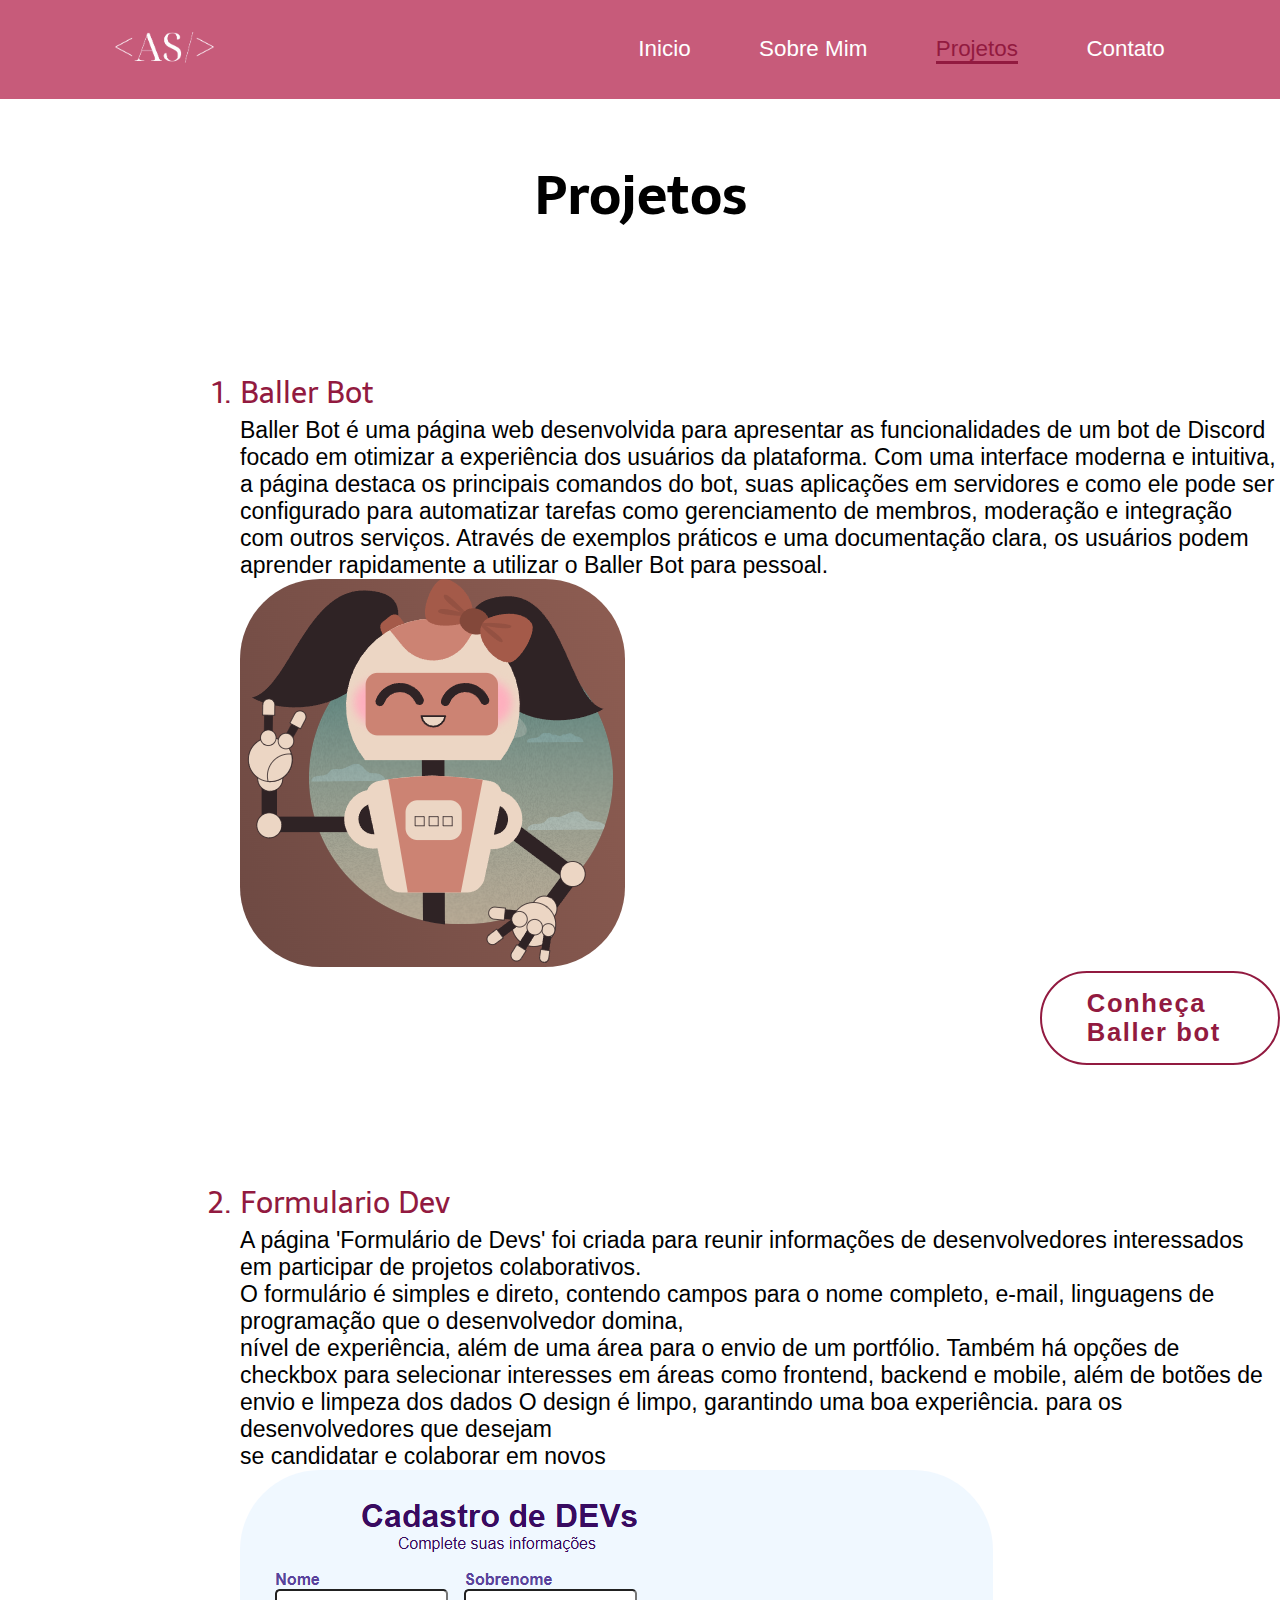
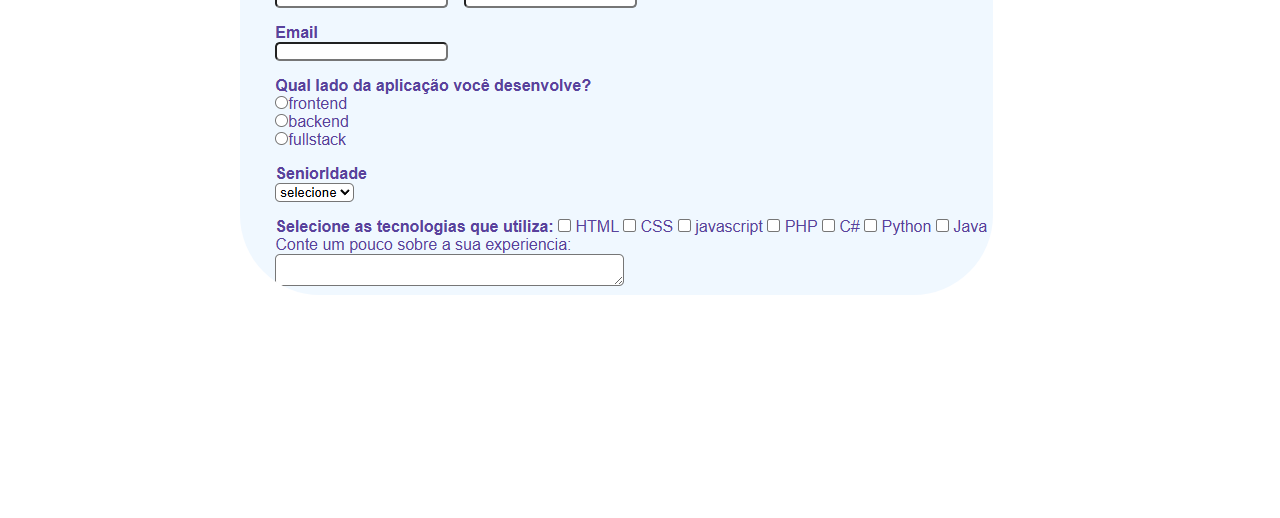
<file: projetos.html>
<!DOCTYPE html>
<html lang="pt-br">
<head>
    <meta charset="UTF-8">
    <link rel="stylesheet" href="./sytleprojetos.css">
    <link href='https://unpkg.com/boxicons@2.1.4/css/boxicons.min.css' rel='stylesheet'>
    <title>Projetos</title>
</head>
<body>

    <header class="header">

        <a href="#home" class="logo"><img src="./assets/Logo da AS.png" alt="Logo AS" width="100px">


        <nav class="navbar">
            <a href="./index.html" >Inicio</a>
            <a href="./SobreMim.html" target="_blank">Sobre Mim</a>
            <a href="./projetos.html" class="active">Projetos</a>
            <a href="./contato.html">Contato</a>
        </nav>
    </header>
        <section class="projects" id="projects">
            <h1 class="heading">Projetos</h1>
            
            <ol class="lista">
                <li>Baller Bot </li>
                <p>Baller Bot é uma página web desenvolvida para apresentar as funcionalidades de um bot de Discord focado em otimizar a experiência dos usuários da plataforma. Com uma interface moderna e intuitiva, a página destaca os principais comandos do bot, suas aplicações em servidores e como ele pode ser configurado para automatizar tarefas como gerenciamento de membros, moderação e integração com outros serviços. Através de exemplos práticos e uma documentação clara, os usuários podem aprender rapidamente a utilizar o Baller Bot para pessoal.</p>
                <img src="./assets/Icone-Balle-bot.png" alt="">
                <a href="https://santos-anna.github.io/Baller-Bot/" class="btn-bot">Conheça Baller bot</a>
                <li>Formulario Dev</li>
                <p>A página 'Formulário de Devs' foi criada para reunir informações de desenvolvedores interessados ​​em participar de projetos colaborativos. <br> O formulário é simples e direto, contendo campos para o nome completo, e-mail, linguagens de programação que o desenvolvedor domina,<br> nível de experiência, além de uma área para o envio de um portfólio. Também há opções de checkbox para selecionar interesses em áreas como frontend, backend e mobile, além de botões de envio e limpeza dos dados O design é limpo, garantindo uma boa experiência. para os desenvolvedores que desejam <br> se candidatar e colaborar em novos </p>
                <img src="./assets/formulario dev.png" alt="">
                <a href="#" class="btn-dev">Conheça o formulario</a>
              </ol>
        </section>
</file>
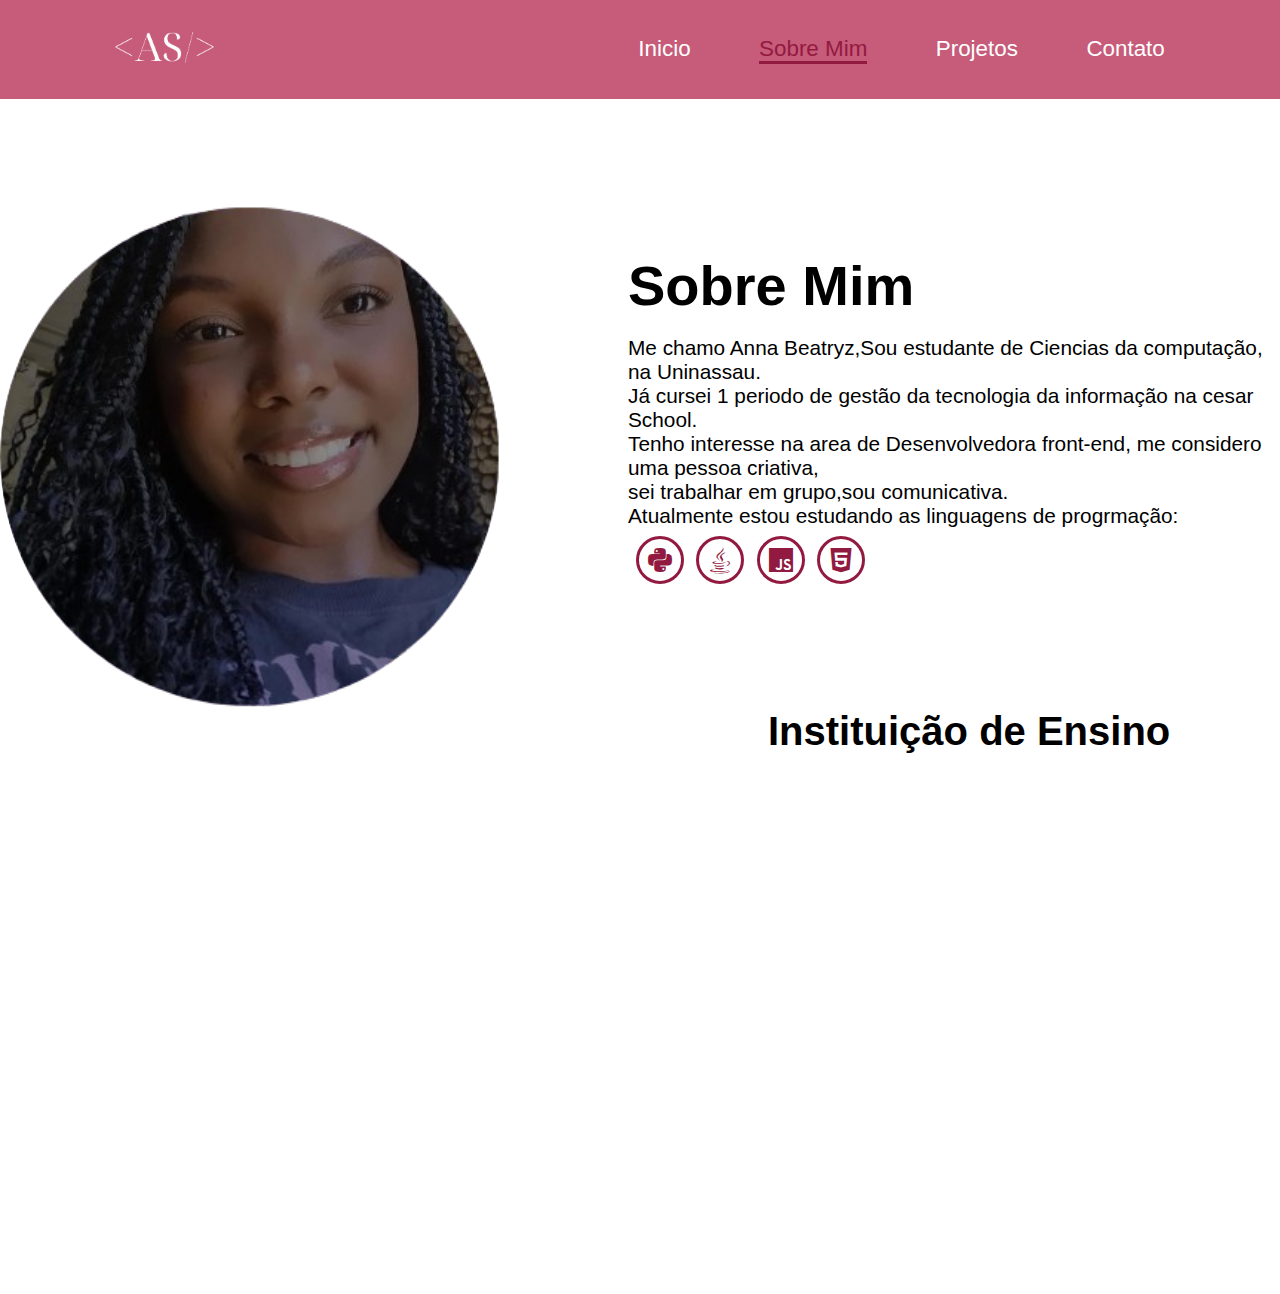
<file: SobreMim.html>
<!DOCTYPE html>
<html lang="pt-br">
<head>
    <meta charset="UTF-8">
    <link rel="stylesheet" href="./stylesobremim.css">
    <link href='https://unpkg.com/boxicons@2.1.4/css/boxicons.min.css' rel='stylesheet'>
    <title>Sobre Mim</title>
</head>
<body>

    <header class="header">

        <a href="#home" class="logo"><img src="./assets/Logo da AS.png" alt="Logo AS" width="100px">


        <nav class="navbar">
            <a href="./index.html" >Inicio</a>
            <a href="./SobreMim.html" target="_blank"class="active">Sobre Mim</a>
            <a href="./projetos.html" target="_blank">Projetos</a>
            <a href="./contato.html">Contato</a>
        </nav>

    </header>

     <section class="home">

        <div class="home-img">
            <img src="./assets/foto principal.png" alt="" width="500">
        </div>

        <div class="home-content">
            <h1>Sobre Mim</h1> <br>
            <p>Me chamo Anna Beatryz,Sou estudante de Ciencias da computação, na Uninassau. <br>
                Já cursei 1 periodo de gestão da tecnologia da informação na cesar School. <br>Tenho interesse na area
                de Desenvolvedora front-end, me considero uma pessoa criativa, <br>sei trabalhar em grupo,sou comunicativa. <br>
                Atualmente estou estudando as linguagens de progrmação: <br>
                
            </p>
        
        <div class="linguagens-icon">
            <a href="#"><i class='bx bxl-python' ></i></a>
            <a href="#"><i class='bx bxl-java' ></i></a>
            <a href="#"><i class='bx bxl-javascript' ></i></a>
            <a href="#"><i class='bx bxl-html5' ></i></a>
            
        </div>
            
        </div>
      
     </section>
    <section class="s2">
        <div class="endereco">
            <h2>Instituição de Ensino</h2>
            <iframe src="https://www.google.com/maps/embed?pb=!1m18!1m12!1m3!1d3950.4823376779455!2d-34.903823442626084!3d-8.052181048942737!2m3!1f0!2f0!3f0!3m2!1i1024!2i768!4f13.1!3m3!1m2!1s0x7ab18e1236c4cc5%3A0xcf30335f63037230!2sUNINASSAU%20Gra%C3%A7as%20-%20Bloco%20A!5e0!3m2!1spt-BR!2sbr!4v1728349542606!5m2!1spt-BR!2sbr" width="600" height="450" style="border:0;" allowfullscreen="" loading="lazy" referrerpolicy="no-referrer-when-downgrade"></iframe>
        </div>
    </section>
</body>
</html>
</file>
<file: sytleprojetos.css>
@import url('https://fonts.googleapis.com/css2?family=Righteous&family=Sarala:wght@400;700&display=swap');

*{
    margin: 0;
    padding: 0;
    box-sizing: border-box;
    text-decoration: none;
    border: none;
    outline: none;
    scroll-behavior: smooth;
    font-family: "Poppins",sans-serif;
}
:root{
    --br-color:#ffffff;
    --second-bg-color:#ffffff;
    --text-color:rgb(0, 0, 0);
    --main-color:#921A40;
    --header-color:#C75B7A;
    --textheader-color:white;
}
.header{
    position: fixed;
    top: 0;
    left:0;
    width: 100%;
    padding: 2rem 9%;
    background: var(--header-color);
    backdrop-filter: blur(10px);
    display: flex;
    justify-content: space-between;
    align-items: center;
    z-index: 100;
}

.navbar a {
    font-size: 1.4rem;
    color: var(--textheader-color);
    margin-left: 4rem;
    font-weight: 500;
    transition: 0.3s ease;
    border-bottom: 3px solid transparent;

}

.navbar a:hover,
.navbar a.active {
    color: var(--main-color);
    border-bottom: 3px solid var(--main-color);
}

.projects{
    background: var(--br-color);
}
.projects h1{
    margin-bottom: 8rem;
    margin-top: 150px;
    display: flex;
    justify-content:center;
    font-size: 3.4rem;
    color: rgb(0, 0, 0);
    font-family: "Sarala", sans-serif;

}
.projects-container{
    display: grid;
    grid-template-columns:repeat(3,1fr);
    align-items: center;
    gap: 2.5rem;
}
ol{
    margin-left: 15rem;
    margin-top: 6rem;
    
    
}
li{
    font-size: 1.9rem;
    margin-top: 1rem;
    color: #921A40;
    font-family: "Sarala", sans-serif;
}
p{
    font-size: 23px;
}

.lista img{
    border-radius:5rem;
}
.btn-bot{
    display: inline-block;
    padding: 1rem 2.8rem;
    background: var(--bg-color);
    border-radius: 4rem;
    font-size: 1.6rem;
    color: var(--main-color);
    border:2px solid var(--main-color);
    letter-spacing: 0.1rem;
    font-weight: 600;
    transition: 0.3s ease;
    cursor: pointer;
    margin-left: 50rem;
    margin-bottom: 6rem;
}
.btn-dev{
    display: inline-block;
    padding: 1rem 2.8rem;
    background: var(--bg-color);
    border-radius: 4rem;
    font-size: 1.6rem;
    color: var(--main-color);
    border:2px solid var(--main-color);
    letter-spacing: 0.1rem;
    font-weight: 600;
    transition: 0.3s ease;
    cursor: pointer;
    margin-left: 75rem;
    margin-bottom: 6rem;
}
.btn:hover{
    transform: scale(1.05);
    background: var(--main-color);
    color: var(--br-color);
    box-shadow: 0 0 25px var(--main-color) ;
}
</file>
<file: stylesobremim.css>
*{
    margin: 0;
    padding: 0;
    box-sizing: border-box;
    text-decoration: none;
    border: none;
    outline: none;
    scroll-behavior: smooth;
    font-family: "Poppins",sans-serif;
}
:root{
    --br-color:#ffffff;
    --second-bg-color:#ffffff;
    --text-color:rgb(0, 0, 0);
    --main-color:#921A40;
    --header-color:#C75B7A;
    --textheader-color:white;
}
.header{
    position: fixed;
    top: 0;
    left:0;
    width: 100%;
    padding: 2rem 9%;
    background: var(--header-color);
    backdrop-filter: blur(10px);
    display: flex;
    justify-content: space-between;
    align-items: center;
    z-index: 100;
}

.navbar a {
    font-size: 1.4rem;
    color: var(--textheader-color);
    margin-left: 4rem;
    font-weight: 500;
    transition: 0.3s ease;
    border-bottom: 3px solid transparent;

}

.navbar a:hover,
.navbar a.active {
    color: var(--main-color);
    border-bottom: 3px solid var(--main-color);
}
.home{
    display: flex;
    align-items: center;
    justify-content: center;
    gap: 8rem;
}
.home-img{
    display: flex;
    margin-top:200px;
    border-radius: 50%;
}
.home-img img{
    border-radius:50%;
    cursor:pointer;
    transition: 0.4s ease-in-out;
    margin-top: 0.2rem;
}
.home-img img:hover{
    box-shadow: 0 0 25px var(--main-color),
                0 0 50px var(--main-color),
                0 0 100px var(--main-color);
}
.home-content{
    margin-top: 8rem;
}
.home-content h1{
    display: flex;
    justify-content: flex-start; /* Alinha à esquerda */
    align-items: center; /* Centraliza verticalmente */
    font-size: 3.5rem;
}

.home-content p { 
    font-size: 1.3rem;
    gap: 2px;
}

.home-content span{
    color: var(--main-color);
}

.linguagens-icon i{
    color: #921A40;
    display: inline-flex;
    justify-content: center;
    align-items:center;
    width: 3rem;
    height: 3rem;
    background: transparent;
    border:0.2rem solid var(--main-color);
    font-size: 2rem;
    border-radius: 50%;
    margin-left: 0.5rem;
    margin-top: 0.5rem;
}
.endereco iframe{
    display: flex;
    justify-items: center;
    margin-left: 650px;
    margin-top: 90px;
}
.endereco h2{
    margin-left: 48rem;
    font-size: 2.5rem;
}
</file>
